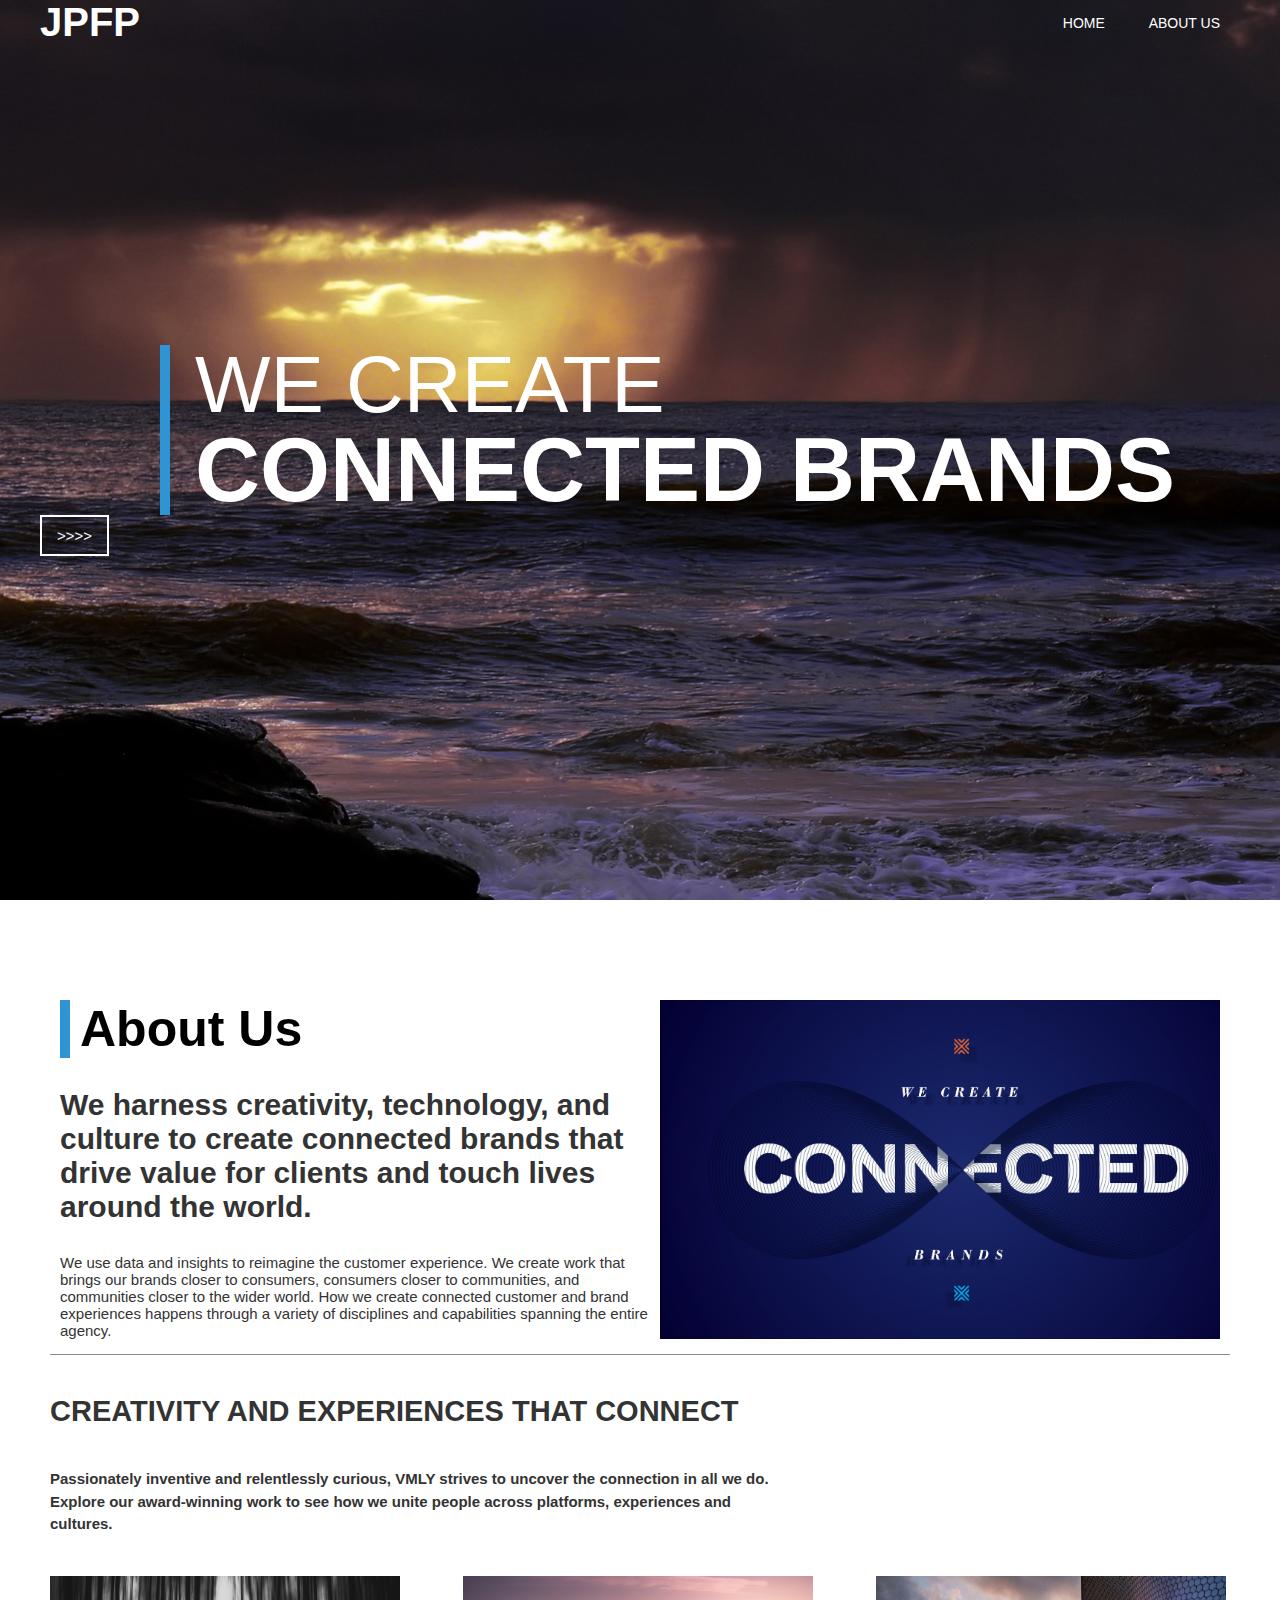
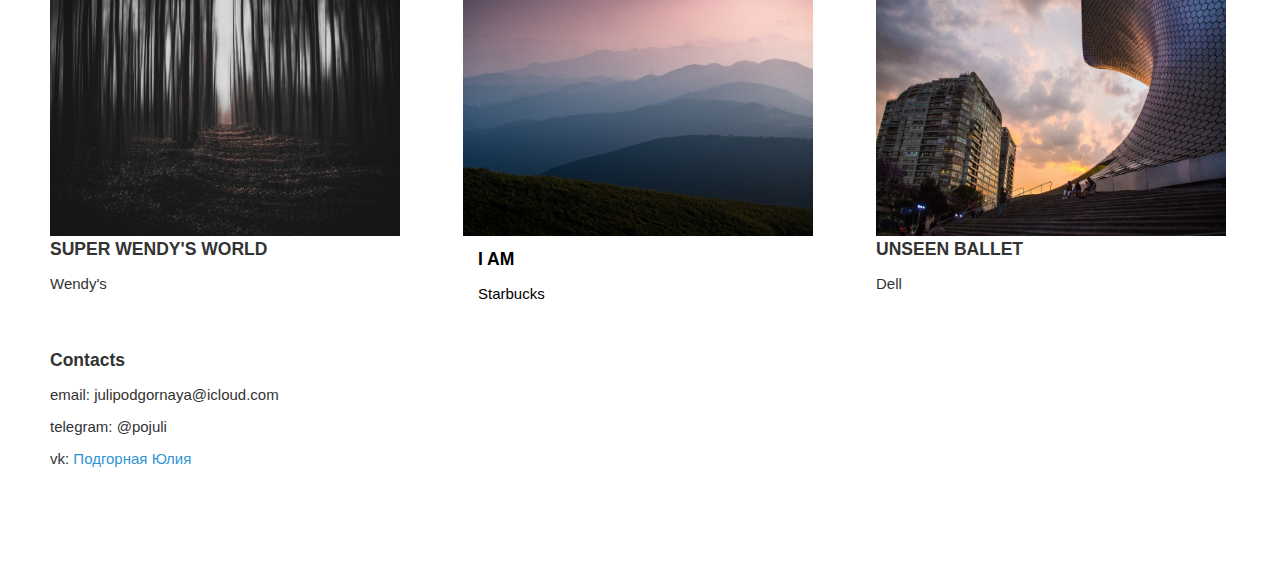
<file: portf/index.html>
<!DOCTYPE html>
<html lang = "en">
<head>
   <meta charset="UTF-8"> 
    <link rel = "stylesheet" href = "assets/css/style.css">
    
    <title>FP</title>
    </head>
    
<body>
    <header class = "header">
    <div class = "container">
        <div class = "header__inner">
        <div class = "header__logo">JPFP</div>
            <nav class = "nav">
                <a class = "nav__link" href="file:///D:/Nastya/portf/index.html#">Home</a>
                <a class = "nav__link" href="#">About us</a>
            </nav>
        </div>
        
        </div>
    </header>
    <div class = "intro">
    <div class = "container">
        <div class = "intro__inner"> 
       <h1 class = "intro__h1">We create</h1>
        <h2 class = "intro__h2">connected brands</h2>
        </div>
        <a class = "btn" href = "file:///D:/Nastya/portf/index.html#">>>>></a>
    </div>
    </div>
    
    <section class = "section">
    <div class = "container">
      
        <div class = "section__header">
              <h1 class="section__title">About Us</h1>
            <div class="section__text1">
            <p>We harness creativity, technology, and culture to create connected brands that drive value for clients and touch lives around the world. </p>
            </div>
            <div class="section__text2">
            <p>We use data and insights to reimagine the customer experience. We create work that brings our brands closer to consumers, consumers closer to communities, and communities closer to the wider world. How we create connected customer and brand experiences happens through a variety of disciplines and capabilities spanning the entire agency.</p>
                  </div>
           
                 </div>
        
        
         <div class="section__creavity">
             
         <h2 class="creavity__title">CREATIVITY AND EXPERIENCES THAT CONNECT</h2>
            <div class="creavity__text">
             <p>Passionately inventive and  relentlessly curious, VMLY strives to uncover the connection in all we do. Explore our award-winning work to see how we unite people across platforms, experiences and cultures.</p>
             </div>
            </div>
            
             

           
    <div class="creavity">
     <div class="creavity__item"> 
         <div class="creaviy__img">
         <img src ="assets/img/creavity__item/1.jpg" width="350" height ="260" alt=""></div>
         <div class="creavity__img__text"><h3>SUPER WENDY'S WORLD</h3> <p>Wendy's</p></div>
          <div class="slider">
         </div>
        </div>
     <div class="creavity__item"><div class="creaviy__img">
         <img src ="assets/img/creavity__item/2.jpg" width="350" height ="260" alt=""></div>
        <a class="btn__img" href = "#"><h3>I AM</h3> <p>Starbucks</p></a>
         <div class="slider">
         </div>
        </div>
     <div class="creavity__item"><div class="creaviy__img">
         <img src ="assets/img/creavity__item/3.jpg"  width="350" height ="260" alt=""></div>
        <div class="creavity__img__text"><h3>UNSEEN BALLET</h3> <p>Dell</p></div>
         <div class="slider">
         </div></div>

             </div>
       
    
        
        
         <div class  = "section__contacts">       <div class="container">
      <h3>Contacts</h3>
         <p>email: julipodgornaya@icloud.com</p>
         <p>telegram: @pojuli</p>
        <p>vk: <a class = "cont" href = "https://vk.com/fy_fy_fy_fy_fy">Подгорная Юлия</a></p>
      </div>
        </div>
            </div>    
    </section>
    </body>
    
</html>
</file>
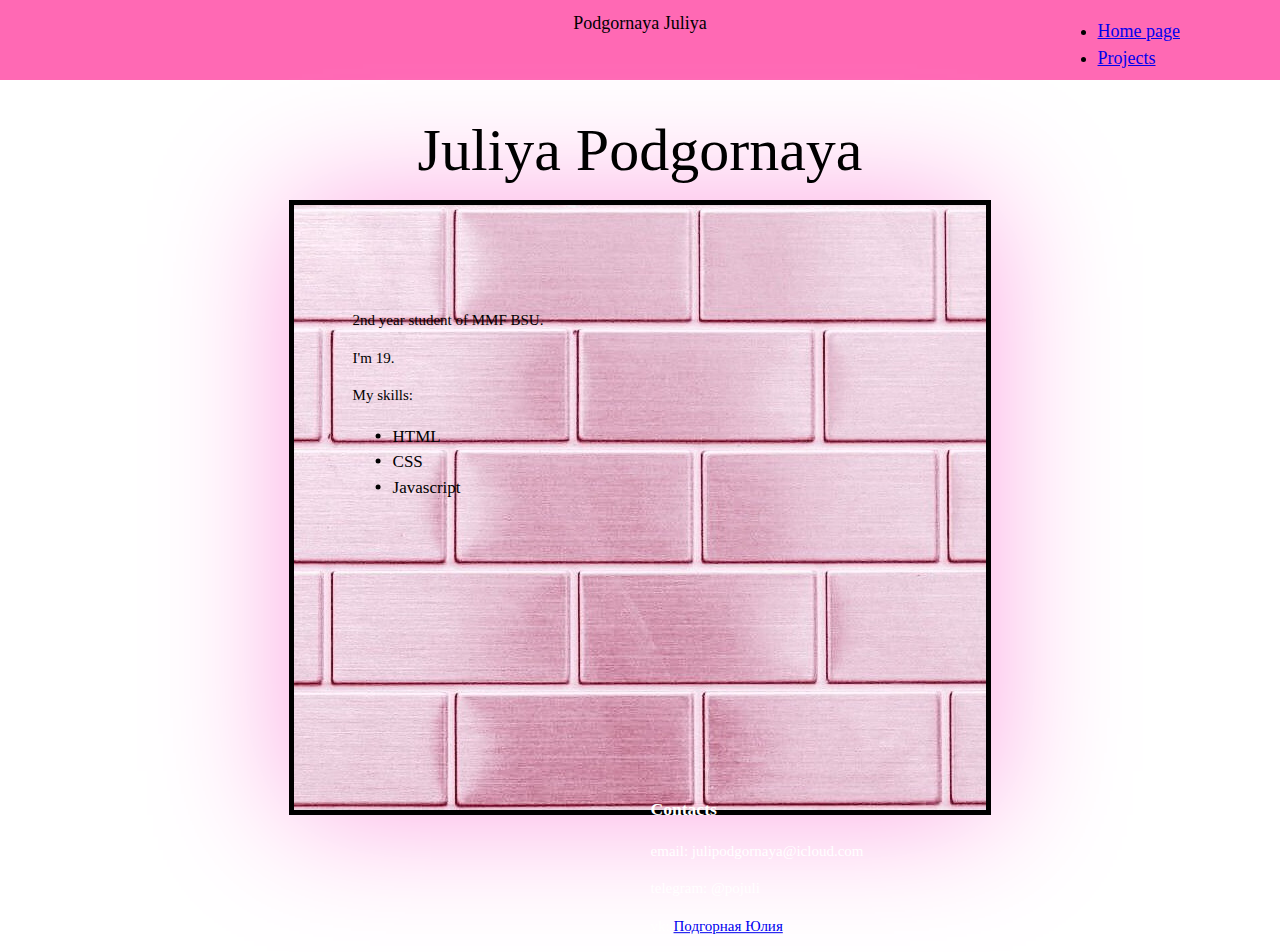
<file: www/index.html>
<!doctype html>
<html lang = "en">
    
<head> 
    <meta charset ="utf-8">
    <link rel = "stylesheet" href = "style.css">
    <title> JP </title>
</head>   
    
    
    
 <body>
     <header class = "header"><div class = "header-title">Podgornaya Juliya</div>
    <div class = "header-nav">
          <nav>
      <ul>
        <li><a href="#">Home page</a></li>
        <li><a href="#">Projects</a></li>
      </ul>
     </nav>
        </div>
          </header>
     
  <div class = "card">
      
       <img class = "card-photo" src="img/1.jpg" alt = "err">
     <div class = "card-title">Juliya Podgornaya</div>
     <div class = "card-text">
     <p> 2nd year student of MMF BSU.
         </p>
    <p> I'm 19. </p>
         <p> My skills: </p>
           <ul class= "card-list">
             <li>HTML</li>
               <li>CSS</li>
               <li>Javascript</li>
             </ul>  
         
     </div>
     <div class  = "card-contacts">
      <h3>Contacts</h3>
         <p>email: julipodgornaya@icloud.com</p>
         <p>telegram: @pojuli</p>
         <p> vk: <a href="https://vk.com/fy_fy_fy_fy_fy">Подгорная Юлия</p>
             
      </div>
     
     </div>
     
     
    
      
     
 </body>
    
</html>
</file>
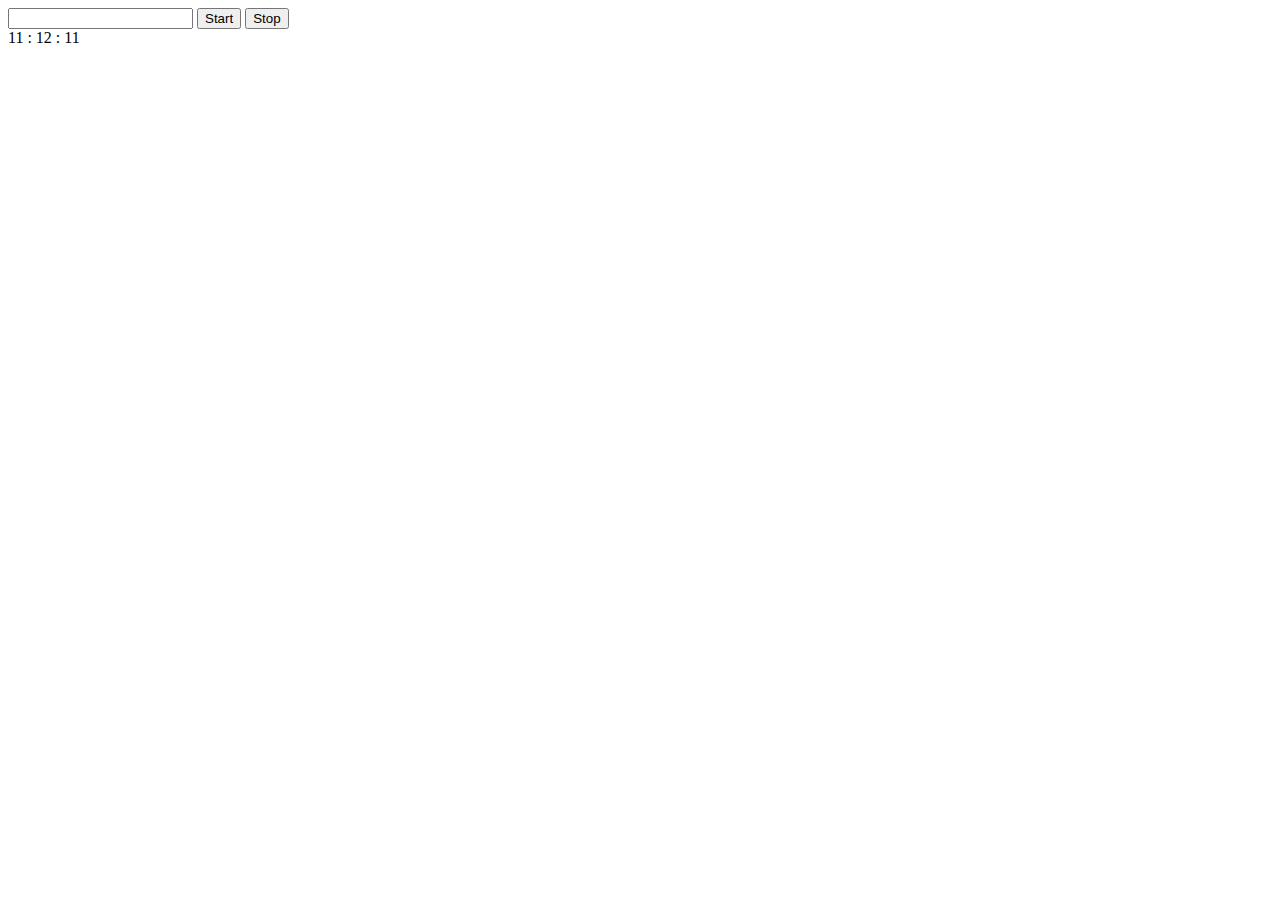
<file: lab6.html>
<!DOCTYPE html>

<html lang="ru">

<head>
    <meta charset="UTF-8">
    <title>Timer</title>
</head>

<body>

    <input type="text" name="time" id="time">
    <button id="button-start">Start</button>
    <button id="button-stop">Stop</button>
    <div id="timer"></div>
    
    <div class="timer">
        <span class="hours">11</span>
        <span>:</span>
        <span class="minutes">12</span>
        <span>:</span>
        <span class="seconds">11</span>
    </div>
    <script>
        'use strict';
        let timeMinut;

        const stopBtn = document.getElementById('button-stop');
        let tim = -1;
        function countTimer(deadline) {           
            const
                startBtn = document.getElementById("button-start"),
                timerInput = document.getElementById("time"),
                timerShow = document.getElementById("timer"),
                text = document.getElementById('text'),
                hoursHtml = document.getElementsByClassName('hours')[0],
                minutesHtml = document.getElementsByClassName('minutes')[0],
                secondsHtml = document.getElementsByClassName('seconds')[0];
            function getTimeRemaining() {
                const dateStop = new Date(deadline).getTime(),
                    dateNow = new Date().getTime(),
                    timeRemaining = (dateStop - dateNow) / 1000,
                    seconds = Math.floor(timeRemaining % 60),
                    minutes = Math.floor((timeRemaining / 60) % 60),
                    hours = Math.floor(timeRemaining / 60 / 60) % 24;
                return { timeRemaining, hours, minutes, seconds };
            }

            function updateClock(callback) {
                const timer = getTimeRemaining();
                console.log(timer.timeRemaining);
                const checkNumber = number => (number < 10 ? `0${number}` : `${number}`);
                if (timer.timeRemaining > 0) {
                    hoursHtml.textContent = checkNumber(timer.hours);
                    minutesHtml.textContent = checkNumber(timer.minutes);
                    secondsHtml.textContent = checkNumber(timer.seconds);
                    console.log(timer.hours, ":", timer.minutes, ":", timer.seconds);

                } else {
                    hoursHtml.textContent = '00';
                    minutesHtml.textContent = '00';
                    secondsHtml.textContent = '00';

                }
                tim = setInterval(callback, 1000);
            }

            stopBtn.addEventListener('click', () => {
                console.log("stop");
                clearInterval(tim);
            });
            startBtn.addEventListener('click', () => {
                updateClock(() => {console.log(111)});

            });
        }

        countTimer('3 april 2021');
    </script>

</body>

</html>
</file>
<file: portf/assets/css/style.css>
body {
    margin: 0;
    font-family:sans-serif;
    font-size: 15px;
    color: #333;
    
}

h1, h2, h3, h4, h5, h6 {
    margin: 0;
}
.container {
    width:100%;
    max-width: 1200px;
    margin: 0 auto;
}
/*heder*/


.header {
    width: 100%; 
    position: absolute;
    padding-top: 0px;
    top: 0px;
    left: 0;
    right: 0;
    z-index: 1000;
    }
.header__inner {
 display: flex;   
 justify-content: space-between;
    align-items: center;
  
}

.header__logo {
    font-size: 40px;
    font-weight: 700;
    color: #fff;
}
.nav {
    font-size: 14px;
    text-transform: uppercase;
}
.nav__link {
    display: inline-block;
    vertical-align: top;
    margin: 0 20px;
    color: #fff;
    text-decoration: none;
    transition: color .2s linear;
}
.nav__link:hover {
    color: #2f94d3;
}

/*intro*/
.intro {
    display: flex;
    flex-direction: column;
    justify-content: center;
    width: 100%;
    height: 100vh;
    background: url("../img/1.jpg") center no-repeat;
    background-size: cover;
    
}
.intro__inner {
    border-left: 10px solid #2f94d3;
    width: 100%;
    margin : 0 120px;
    color: #fff;
    line-height: 1;
    text-transform: uppercase;
}
.intro__h1 {
  width:530px;    
  font-size: 80px;
  font-weight: 1;
    margin: 0 25px;
}

.intro__h2 {
    width: 1200px;
    font-size: 90px;
    font-weight: 900;
    margin: 0 25px;
    }

.btn {
    display: inline-block;
    vertical-align:top;
    padding: 10px 15px;
    border:2px solid #fff;
    color: #fff;
    text-decoration: none;
    
}
.btn:hover {
    color: #000000;
    transition: color .2s linear;
     
    background:#2f94d3;
}

/*Section*/
.section__header {
    width: auto;
    height: auto;
    max-width: 1200px;
 background: url("../img/about%20us.png" ) 600px no-repeat;
    background-size:contain;
    margin: 0 10px;
    }
.section {
    padding: 100px 50px;
}
.section__title {
    border-left: 10px solid #2f94d3;
    padding: 0px 10px;
    font-size:50px;
    color:#000000;
    width: 100%;
    max-width: 300px;
    text-align: 800;
}
.section__text1: before {
    content: "";
    display: block;
    width: 10px;
    
    height: 30px;
    margin: 10px auto;
    background-color: #2f94d3;
}
.section__text1 {
    font-size: 30px;
    font-weight: 700;
    max-width: 600px;
    }
.section__text2 {
    font-size: 15px;
    font-weight: 370;   
    max-width: 600px;
}
/*Creavity*/
.section__creavity {
    margin-bottom: 40px;
    width: 100%;
    
    }
.creavity__title {
    margin: 40px 0;
    font-weight: 800;
    font-size: 29px;
}
.creavity__text {
    width: 100%;
    max-width: 720px;
    font-weight: 550;
    line-height: 1.5;
}
.section__creavity:before {
   content: "";
    display:block;
    width: 100%;
    height: 1px;
    background-color: #8d8c8c;
}
.creavity {
    display: flex;
    justify-content: space-between;
}
.creavity__item {
    width: 30%;
   
}
.btn__img {
    display: inline-block;
    vertical-align:top;
    padding: 10px 15px;
    color: #000000;
    text-decoration: none; 
}
.btn__img:hover {
    color: #2f94d3;
    transition: color .2s linear;
    }

.slider {
    width:30%;
    padding: 10px 0;
    border-bottom: 3px solid #fff;
}
.slider.active {
     border-bottom: 3px solid #2f94d3;
}
/*Contacts*/
.section-contacts {
    background: #000000;
    font-size: 15px;
   bottom: 0px;
    right: 310px;
    transform: translate(-50%, 30%);
    color:white;
}
.cont {
    color: #2f94d3;
    text-decoration: none;
}
</file>
<file: www/style.css>
body{
    margin : 0;  
     background-color: white;
font-size: 18px;
    color: black;
font-family: Tahoma;
      line-height: 1.5;
}
.title {
      font-size:100px;
      }

.header {
     width: 100%;
 background: hotpink;
 height: 80px;
}
.header-title {
    padding-top: 10px;
    text-align:center;
}
.header-nav {
    position: absolute;
    padding: 0px;
    top: 0px;
    right: 100px;
    
}
.card {
    position:relative;    
 
   display:contents;
background-color: #fff;
    border-radius: 10px;

 min-width: 100%; 
 min-height: 100%;

}

.card-photo {
    display: block;
    width: auto;
    height: auto;
    margin: 120px auto;
    border: 5px solid black;
     box-shadow: 0px 0px 125px #fca4e1;
}
.card-title {
    position:absolute;
    top:150px;
    left:50%;
    transform: translate(-50%, -50%);
    font-size: 60px;
    text-align: center;
    
}
.card-text {
    font-size: 15px;
    position:absolute;
    top:45%;
    left:35%;
    transform: translate(-50%, -50%);
}
.card-subtitle {
  font-size:19px;
}
.card-list {
    font-size:17px;
}
.card-contacts {
    font-size: 15px;  position:absolute;
   bottom: 0px;
    right: 310px;
    transform: translate(-50%, 30%);
    color:white;
}
</file>
